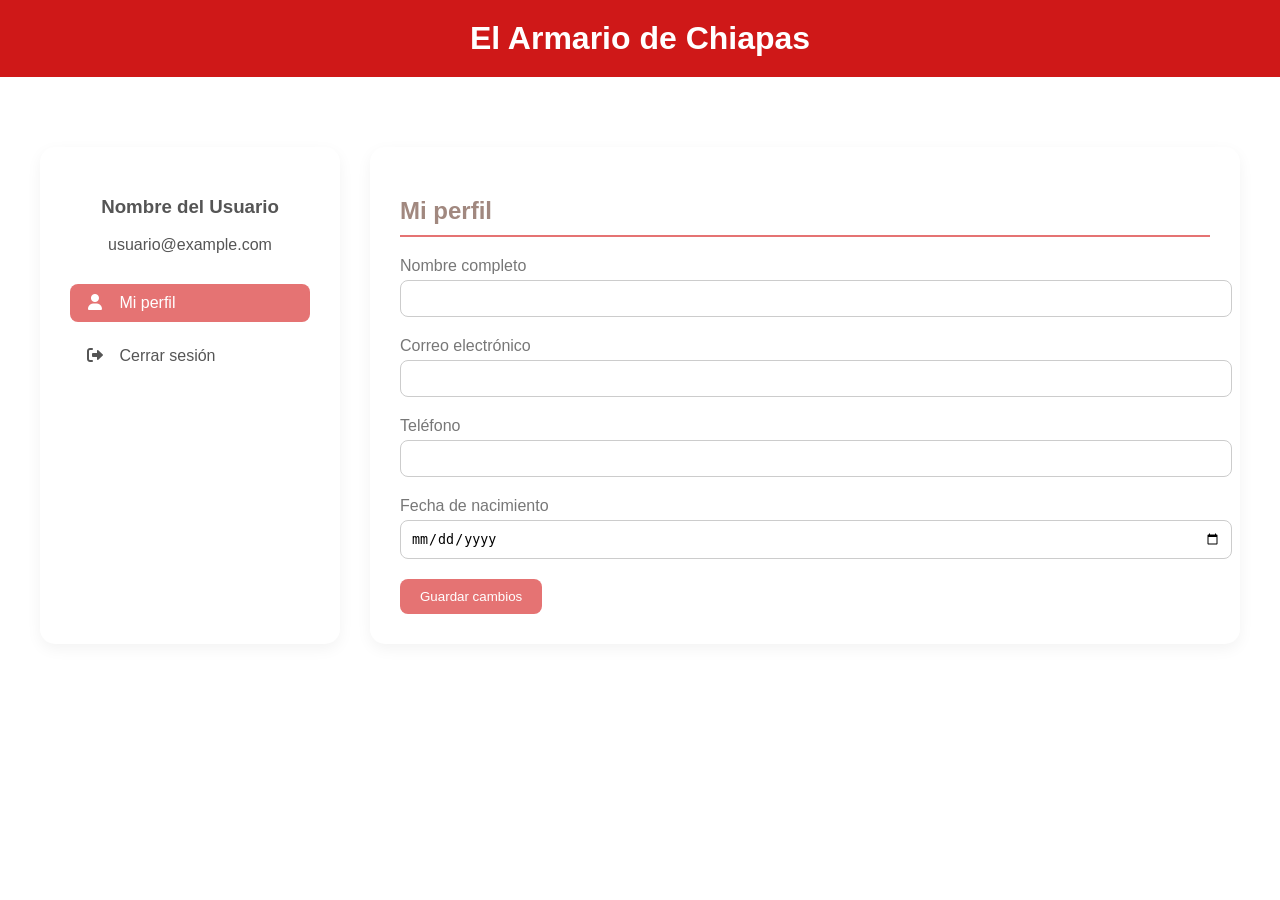
<file: src/cuenta.html>
<!DOCTYPE html>
<html lang="es">
<head>
  <meta charset="UTF-8">
  <meta name="viewport" content="width=device-width, initial-scale=1.0">
  <title>Mi Cuenta - Armario de Chiapas</title>
  <link rel="stylesheet" href="https://cdnjs.cloudflare.com/ajax/libs/font-awesome/6.0.0-beta3/css/all.min.css">
  <style>
    body {
      font-family: 'Arial', sans-serif;
      margin: 0;
      padding: 0;
      background-color: #FFFFFF;
      color: #555555;
    }

    /* Nuevo encabezado */
    header {
      text-align: center;
      padding: 20px;
      background-color: #cf1818;
    }

    header a {
      text-decoration: none;
      color: white;
      font-size: 32px;
      font-weight: bold;
    }

    .account-container {
      max-width: 1200px;
      margin: 50px auto;
      padding: 20px;
      display: grid;
      grid-template-columns: 300px 1fr;
      gap: 30px;
    }
    .account-sidebar, .account-content {
      background: white;
      border-radius: 15px;
      padding: 30px;
      box-shadow: 0 5px 15px rgba(0,0,0,0.05);
    }
    .user-info {
      text-align: center;
      margin-bottom: 30px;
    }
    .user-info img {
      width: 100px;
      height: 100px;
      border-radius: 50%;
      object-fit: cover;
      margin-bottom: 15px;
      border: 3px solid #E57373;
    }
    .account-menu {
      list-style: none;
      padding: 0;
    }
    .account-menu li {
      margin-bottom: 15px;
    }
    .account-menu a {
      display: block;
      padding: 10px 15px;
      color: #555555;
      text-decoration: none;
      border-radius: 8px;
      transition: all 0.3s ease;
    }
    .account-menu a:hover, .account-menu a.active {
      background: #E57373;
      color: white;
    }
    .account-menu i {
      margin-right: 10px;
      width: 20px;
      text-align: center;
    }
    .section-title {
      color: #A1887F;
      border-bottom: 2px solid #E57373;
      padding-bottom: 10px;
      margin-bottom: 20px;
    }
    .form-group {
      margin-bottom: 20px;
    }
    .form-group label {
      display: block;
      margin-bottom: 5px;
      color: #777;
    }
    .form-group input {
      width: 100%;
      padding: 10px;
      border: 1px solid #ccc;
      border-radius: 8px;
    }
    .save-btn {
      background-color: #E57373;
      color: white;
      padding: 10px 20px;
      border: none;
      border-radius: 8px;
      cursor: pointer;
      transition: background 0.3s ease;
    }
    .save-btn:hover {
      background-color: #d65656;
    }
  </style>
</head>
<body>

  <!-- Nuevo encabezado -->
  <header>
    <a href="success.html">El Armario de Chiapas</a>
  </header>

  <div class="account-container">
    <div class="account-sidebar">
      <div class="user-info">
        
        <h3 id="userName">Nombre del Usuario</h3>
        <p id="userEmail">usuario@example.com</p>
      </div>
      
      <ul class="account-menu">
        <li><a href="#" class="active"><i class="fas fa-user"></i> Mi perfil</a></li>
        <li><a href="#" id="cerrarSesion"><i class="fas fa-sign-out-alt"></i> Cerrar sesión</a></li>
      </ul>
    </div>

    <div class="account-content">
      <h2 class="section-title">Mi perfil</h2>

      <form id="perfilForm">
        <div class="form-group">
          <label>Nombre completo</label>
          <input type="text" id="nombre" required>
        </div>

        <div class="form-group">
          <label>Correo electrónico</label>
          <input type="email" id="correo" required>
        </div>

        <div class="form-group">
          <label>Teléfono</label>
          <input type="tel" id="telefono" required>
        </div>

        <div class="form-group">
          <label>Fecha de nacimiento</label>
          <input type="date" id="fecha" required>
        </div>

        <button type="submit" class="save-btn">Guardar cambios</button>
      </form>
    </div>
  </div>

  <script>
    // Cerrar sesión
    document.getElementById('cerrarSesion').addEventListener('click', function(e) {
      e.preventDefault();
      alert('Se cerró sesión exitosamente');
      window.location.href = 'index.html';
    });

    // Guardar cambios en localStorage
    document.getElementById('perfilForm').addEventListener('submit', function(e) {
      e.preventDefault();

      const nombre = document.getElementById('nombre').value;
      const correo = document.getElementById('correo').value;
      const telefono = document.getElementById('telefono').value;
      const fecha = document.getElementById('fecha').value;

      localStorage.setItem('nombre', nombre);
      localStorage.setItem('correo', correo);
      localStorage.setItem('telefono', telefono);
      localStorage.setItem('fecha', fecha);

      document.getElementById('userName').innerText = nombre;
      document.getElementById('userEmail').innerText = correo;

      alert('¡Cambios guardados exitosamente!');
    });

    // Cargar datos guardados al abrir la página
    window.addEventListener('load', function() {
      if (localStorage.getItem('nombre')) {
        document.getElementById('nombre').value = localStorage.getItem('nombre');
        document.getElementById('userName').innerText = localStorage.getItem('nombre');
      }
      if (localStorage.getItem('correo')) {
        document.getElementById('correo').value = localStorage.getItem('correo');
        document.getElementById('userEmail').innerText = localStorage.getItem('correo');
      }
      if (localStorage.getItem('telefono')) {
        document.getElementById('telefono').value = localStorage.getItem('telefono');
      }
      if (localStorage.getItem('fecha')) {
        document.getElementById('fecha').value = localStorage.getItem('fecha');
      }
    });
  </script>

</body>
</html>
</file>
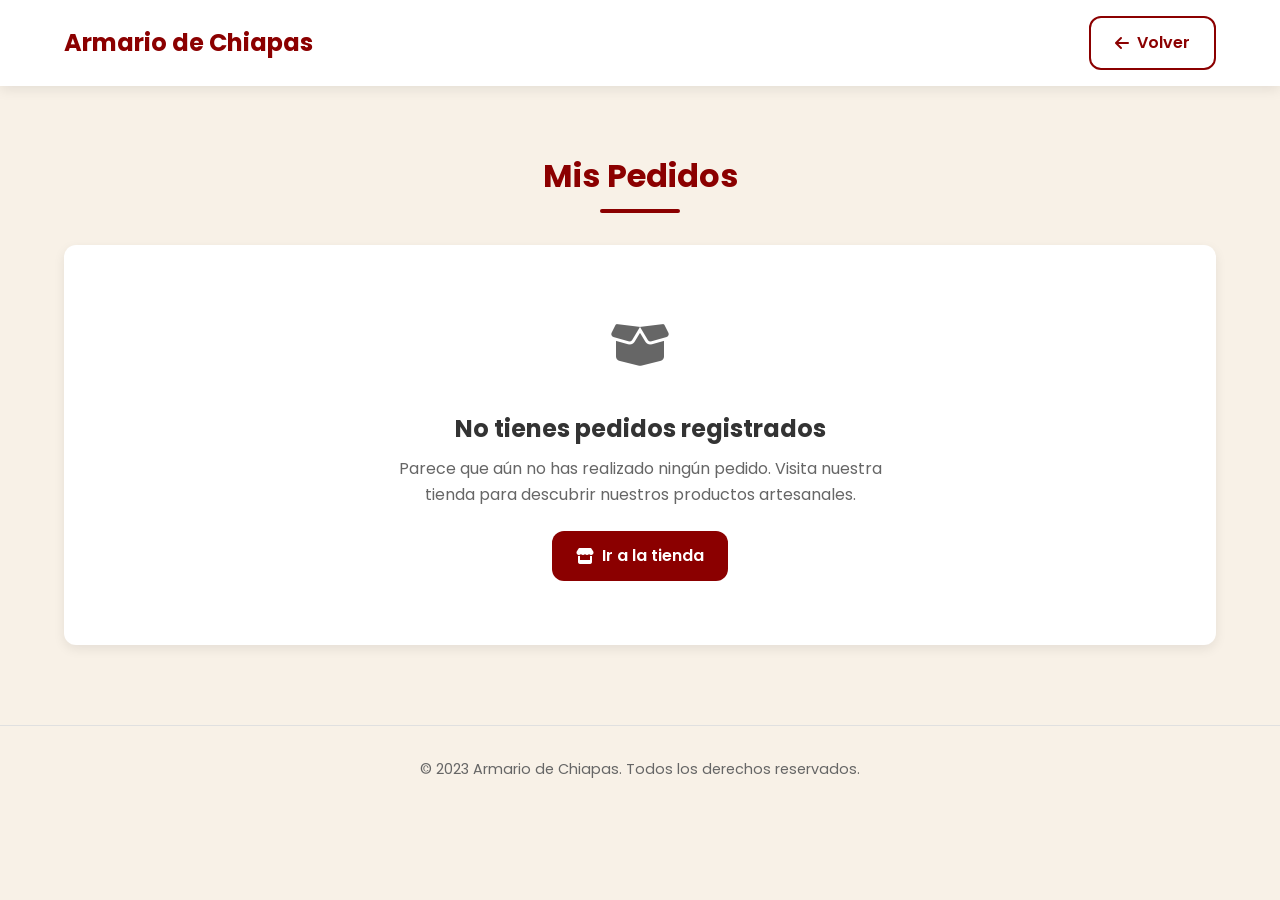
<file: src/pedidos.html>
<!DOCTYPE html>
<html lang="es">
<head>
  <meta charset="UTF-8">
  <meta name="viewport" content="width=device-width, initial-scale=1.0">
  <title>Mis Pedidos - Armario de Chiapas</title>
  <link href="https://fonts.googleapis.com/css2?family=Poppins:wght@300;400;500;600;700&display=swap" rel="stylesheet">
  <link rel="stylesheet" href="https://cdnjs.cloudflare.com/ajax/libs/font-awesome/6.0.0/css/all.min.css">
  <style>
    :root {
      --primary-color: #8B0000;
      --primary-dark: #6d0000;
      --secondary-color: #f8f1e7;
      --text-color: #333;
      --light-text: #666;
      --border-color: #e0e0e0;
      --success-color: #065f46;
      --success-bg: #d1fae5;
      --warning-color: #92400e;
      --warning-bg: #fef3c7;
      --info-color: #1e40af;
      --info-bg: #dbeafe;
      --white: #ffffff;
      --shadow: 0 4px 12px rgba(0, 0, 0, 0.08);
      --radius: 12px;
    }
    
    * {
      margin: 0;
      padding: 0;
      box-sizing: border-box;
    }
    
    body {
      font-family: 'Poppins', sans-serif;
      background-color: var(--secondary-color);
      color: var(--text-color);
      line-height: 1.6;
      padding: 0;
      margin: 0;
    }
    
    .container {
      max-width: 1200px;
      margin: 0 auto;
      padding: 2rem 1.5rem;
    }
    
    header {
      background-color: var(--white);
      box-shadow: var(--shadow);
      padding: 1rem 0;
      position: sticky;
      top: 0;
      z-index: 100;
    }
    
    .header-content {
      display: flex;
      justify-content: space-between;
      align-items: center;
      max-width: 1200px;
      margin: 0 auto;
      padding: 0 1.5rem;
    }
    
    .logo {
      font-size: 1.5rem;
      font-weight: 700;
      color: var(--primary-color);
      text-decoration: none;
    }
    
    h1 {
      text-align: center;
      margin: 2rem 0;
      color: var(--primary-color);
      font-size: 2rem;
      position: relative;
    }
    
    h1::after {
      content: '';
      display: block;
      width: 80px;
      height: 4px;
      background: var(--primary-color);
      margin: 0.5rem auto;
      border-radius: 2px;
    }
    
    .orders-container {
      display: grid;
      gap: 1.5rem;
    }
    
    .order-card {
      background-color: var(--white);
      border-radius: var(--radius);
      box-shadow: var(--shadow);
      overflow: hidden;
      transition: transform 0.3s ease, box-shadow 0.3s ease;
    }
    
    .order-card:hover {
      transform: translateY(-5px);
      box-shadow: 0 8px 20px rgba(0, 0, 0, 0.12);
    }
    
    .order-header {
      display: flex;
      justify-content: space-between;
      align-items: center;
      padding: 1.25rem;
      background-color: var(--primary-color);
      color: var(--white);
    }
    
    .order-id {
      font-weight: 600;
      font-size: 1.1rem;
    }
    
    .order-date {
      font-size: 0.9rem;
      opacity: 0.9;
    }
    
    .order-status {
      padding: 0.5rem 1rem;
      border-radius: 20px;
      font-weight: 600;
      font-size: 0.85rem;
      text-transform: uppercase;
      letter-spacing: 0.5px;
    }
    
    .status-pending {
      background-color: var(--warning-bg);
      color: var(--warning-color);
    }
    
    .status-shipped {
      background-color: var(--info-bg);
      color: var(--info-color);
    }
    
    .status-completed {
      background-color: var(--success-bg);
      color: var(--success-color);
    }
    
    .order-body {
      padding: 1.5rem;
    }
    
    .order-items {
      margin-bottom: 1.5rem;
    }
    
    .order-item {
      display: flex;
      justify-content: space-between;
      padding: 0.75rem 0;
      border-bottom: 1px solid var(--border-color);
      align-items: center;
    }
    
    .order-item:last-child {
      border-bottom: none;
    }
    
    .item-info {
      display: flex;
      align-items: center;
      gap: 1rem;
    }
    
    .item-image {
      width: 60px;
      height: 60px;
      border-radius: 8px;
      object-fit: cover;
      border: 1px solid var(--border-color);
    }
    
    .item-name {
      font-weight: 500;
    }
    
    .item-quantity {
      color: var(--light-text);
      font-size: 0.9rem;
    }
    
    .item-price {
      font-weight: 600;
    }
    
    .order-footer {
      display: flex;
      justify-content: space-between;
      align-items: center;
      padding: 1.25rem;
      background-color: rgba(139, 0, 0, 0.05);
      border-top: 1px solid var(--border-color);
    }
    
    .order-total {
      font-weight: 700;
      font-size: 1.2rem;
      color: var(--primary-color);
    }
    
    .order-actions {
      display: flex;
      gap: 0.75rem;
    }
    
    .btn {
      display: inline-flex;
      align-items: center;
      justify-content: center;
      padding: 0.75rem 1.5rem;
      border-radius: var(--radius);
      font-weight: 600;
      text-decoration: none;
      cursor: pointer;
      transition: all 0.3s ease;
      border: none;
      font-family: inherit;
      gap: 0.5rem;
    }
    
    .btn-primary {
      background-color: var(--primary-color);
      color: var(--white);
    }
    
    .btn-primary:hover {
      background-color: var(--primary-dark);
      transform: translateY(-2px);
    }
    
    .btn-outline {
      background-color: transparent;
      color: var(--primary-color);
      border: 2px solid var(--primary-color);
    }
    
    .btn-outline:hover {
      background-color: rgba(139, 0, 0, 0.1);
    }
    
    .btn-details {
      background-color: var(--white);
      color: var(--primary-color);
      border: 2px solid var(--primary-color);
      padding: 0.5rem 1rem;
    }
    
    .btn-details:hover {
      background-color: rgba(139, 0, 0, 0.1);
    }
    
    .btn-tracking {
      background-color: var(--primary-color);
      color: var(--white);
      padding: 0.5rem 1rem;
    }
    
    .btn-tracking:hover {
      background-color: var(--primary-dark);
    }
    
    .empty-orders {
      text-align: center;
      padding: 4rem 2rem;
      background-color: var(--white);
      border-radius: var(--radius);
      box-shadow: var(--shadow);
    }
    
    .empty-icon {
      font-size: 3rem;
      color: var(--light-text);
      margin-bottom: 1.5rem;
    }
    
    .empty-title {
      font-size: 1.5rem;
      margin-bottom: 0.5rem;
      color: var(--text-color);
    }
    
    .empty-text {
      color: var(--light-text);
      margin-bottom: 1.5rem;
      max-width: 500px;
      margin-left: auto;
      margin-right: auto;
    }
    
    .footer {
      text-align: center;
      padding: 2rem 0;
      margin-top: 3rem;
      color: var(--light-text);
      font-size: 0.9rem;
      border-top: 1px solid var(--border-color);
    }
    
    /* Modal de detalles del pedido */
    .modal {
      display: none;
      position: fixed;
      top: 0;
      left: 0;
      width: 100%;
      height: 100%;
      background-color: rgba(0, 0, 0, 0.5);
      z-index: 1000;
      justify-content: center;
      align-items: center;
    }
    
    .modal-content {
      background-color: var(--white);
      border-radius: var(--radius);
      width: 90%;
      max-width: 800px;
      max-height: 90vh;
      overflow-y: auto;
      box-shadow: var(--shadow);
      animation: fadeIn 0.3s ease;
    }
    
    .modal-header {
      padding: 1.5rem;
      border-bottom: 1px solid var(--border-color);
      display: flex;
      justify-content: space-between;
      align-items: center;
    }
    
    .modal-title {
      font-size: 1.25rem;
      color: var(--primary-color);
      display: flex;
      align-items: center;
      gap: 0.5rem;
    }
    
    .close-modal {
      background: none;
      border: none;
      font-size: 1.5rem;
      cursor: pointer;
      color: var(--light-text);
    }
    
    .modal-body {
      padding: 1.5rem;
    }
    
    .order-details-section {
      margin-bottom: 1.5rem;
    }
    
    .order-details-title {
      font-size: 1rem;
      font-weight: 600;
      margin-bottom: 0.75rem;
      color: var(--primary-color);
      display: flex;
      align-items: center;
      gap: 0.5rem;
    }
    
    .order-details-info {
      background-color: rgba(139, 0, 0, 0.05);
      padding: 1rem;
      border-radius: 8px;
    }
    
    .detail-row {
      display: flex;
      justify-content: space-between;
      margin-bottom: 0.5rem;
    }
    
    .detail-label {
      font-weight: 500;
      color: var(--light-text);
    }
    
    .detail-value {
      font-weight: 600;
    }
    
    /* Timeline de seguimiento */
    .timeline {
      position: relative;
      margin: 2rem 0;
      padding-left: 1.5rem;
    }
    
    .timeline::before {
      content: '';
      position: absolute;
      left: 7px;
      top: 0;
      bottom: 0;
      width: 2px;
      background: var(--border-color);
    }
    
    .timeline-step {
      position: relative;
      margin-bottom: 1.5rem;
      padding-left: 1.5rem;
    }
    
    .timeline-step:last-child {
      margin-bottom: 0;
    }
    
    .timeline-dot {
      position: absolute;
      left: 0;
      top: 0;
      width: 16px;
      height: 16px;
      border-radius: 50%;
      background: var(--border-color);
      z-index: 1;
    }
    
    .timeline-step.active .timeline-dot {
      background: var(--primary-color);
      box-shadow: 0 0 0 4px rgba(139, 0, 0, 0.1);
    }
    
    .timeline-step.completed .timeline-dot {
      background: var(--success-color);
      box-shadow: 0 0 0 4px rgba(5, 95, 70, 0.1);
    }
    
    .timeline-content {
      padding: 0.5rem 0;
    }
    
    .timeline-title {
      font-weight: 600;
      margin-bottom: 0.25rem;
    }
    
    .timeline-date {
      font-size: 0.85rem;
      color: var(--light-text);
    }
    
    .timeline-description {
      font-size: 0.9rem;
      margin-bottom: 0.25rem;
    }
    
    .tracking-info {
      background: rgba(139, 0, 0, 0.05);
      padding: 1rem;
      border-radius: 8px;
      margin-top: 1rem;
    }
    
    .tracking-number {
      font-weight: 600;
      color: var(--primary-color);
    }
    
    .carrier-info {
      margin-top: 0.5rem;
      font-size: 0.9rem;
    }
    
    @keyframes fadeIn {
      from { opacity: 0; transform: translateY(20px); }
      to { opacity: 1; transform: translateY(0); }
    }
    
    @media (max-width: 768px) {
      .order-header {
        flex-direction: column;
        align-items: flex-start;
        gap: 0.5rem;
      }
      
      .order-footer {
        flex-direction: column;
        gap: 1rem;
        align-items: flex-start;
      }
      
      .order-actions {
        width: 100%;
        flex-direction: column;
      }
      
      .btn {
        width: 100%;
      }
      
      .modal-content {
        width: 95%;
      }
    }
  </style>
</head>
<body>
  <header>
    <div class="header-content">
      <a href="success.html" class="logo">Armario de Chiapas</a>
      <nav>
        <a href="success.html" class="btn btn-outline">
          <i class="fas fa-arrow-left"></i> Volver
        </a>
      </nav>
    </div>
  </header>

  <div class="container">
    <h1>Mis Pedidos</h1>
    
    <div class="orders-container" id="orders-container">
      <!-- Los pedidos se cargarán aquí dinámicamente -->
    </div>
  </div>

  <!-- Modal de detalles del pedido -->
  <div class="modal" id="order-details-modal">
    <div class="modal-content">
      <div class="modal-header">
        <h3 class="modal-title"><i class="fas fa-receipt"></i> Detalles del Pedido</h3>
        <button class="close-modal" data-modal="order-details-modal">&times;</button>
      </div>
      <div class="modal-body" id="order-details-content">
        <!-- El contenido se cargará dinámicamente -->
      </div>
    </div>
  </div>

  <!-- Modal de seguimiento -->
  <div class="modal" id="tracking-modal">
    <div class="modal-content">
      <div class="modal-header">
        <h3 class="modal-title"><i class="fas fa-truck"></i> Seguimiento de Pedido</h3>
        <button class="close-modal" data-modal="tracking-modal">&times;</button>
      </div>
      <div class="modal-body" id="tracking-content">
        <!-- El contenido se cargará dinámicamente -->
      </div>
    </div>
  </div>

  <footer class="footer">
    <p>&copy; 2023 Armario de Chiapas. Todos los derechos reservados.</p>
  </footer>

  <script>
    document.addEventListener('DOMContentLoaded', function() {
      const ordersContainer = document.getElementById('orders-container');
      let orders = JSON.parse(localStorage.getItem('orders')) || [];
      
      // Generar un número de guía aleatorio
      function generateTrackingNumber() {
        const letters = 'ABCDEFGHIJKLMNOPQRSTUVWXYZ';
        const randomLetters = letters.charAt(Math.floor(Math.random() * letters.length)) + 
                             letters.charAt(Math.floor(Math.random() * letters.length));
        const randomNumbers = Math.floor(1000000000 + Math.random() * 9000000000);
        return randomLetters + randomNumbers.toString().substring(0, 9);
      }
      
      // Generar una fecha futura aleatoria para eventos de seguimiento
      function generateFutureDate(days, hours) {
        const date = new Date();
        date.setDate(date.getDate() + days);
        date.setHours(date.getHours() + hours);
        return date;
      }
      
      // Formatear fecha para mostrar
      function formatDate(date) {
        return date.toLocaleDateString('es-MX', { 
          day: 'numeric', 
          month: 'long', 
          hour: '2-digit', 
          minute: '2-digit' 
        });
      }
      
      // Simular timeline de seguimiento al estilo Mercado Libre
      function generateTrackingTimeline(orderDate) {
        const timeline = [];
        const date = new Date(orderDate);
        
        // Paso 1: Pedido realizado
        timeline.push({
          status: 'Pedido realizado',
          description: 'Hemos recibido tu pedido',
          date: formatDate(date),
          completed: true,
          current: false
        });
        
        // Paso 2: Pedido confirmado (1-3 horas después)
        const confirmedDate = new Date(date);
        confirmedDate.setHours(date.getHours() + Math.floor(Math.random() * 3) + 1);
        timeline.push({
          status: 'Pedido confirmado',
          description: 'Hemos confirmado tu pago y estamos preparando tu pedido',
          date: formatDate(confirmedDate),
          completed: true,
          current: false
        });
        
        // Paso 3: Pedido empacado (al día siguiente por la mañana)
        const packedDate = new Date(confirmedDate);
        packedDate.setDate(packedDate.getDate() + 1);
        packedDate.setHours(9, 15, 0);
        timeline.push({
          status: 'Pedido empacado',
          description: 'Tu pedido está listo para enviarse',
          date: formatDate(packedDate),
          completed: true,
          current: false
        });
        
        // Paso 4: En camino (mismo día por la tarde)
        const shippedDate = new Date(packedDate);
        shippedDate.setHours(14, 30, 0);
        timeline.push({
          status: 'En camino',
          description: 'Tu pedido ha sido enviado',
          date: formatDate(shippedDate),
          completed: true,
          current: true
        });
        
        // Paso 5: En tránsito (1-2 días después)
        const transitDate = new Date(shippedDate);
        transitDate.setDate(transitDate.getDate() + Math.floor(Math.random() * 2) + 1);
        timeline.push({
          status: 'En tránsito',
          description: 'Tu pedido está en camino a la ciudad de destino',
          date: formatDate(transitDate),
          completed: false,
          current: false
        });
        
        // Paso 6: En centro de distribución (1 día después)
        const distributionDate = new Date(transitDate);
        distributionDate.setDate(distributionDate.getDate() + 1);
        timeline.push({
          status: 'En centro de distribución',
          description: 'Tu pedido ha llegado a la ciudad de destino',
          date: formatDate(distributionDate),
          completed: false,
          current: false
        });
        
        // Paso 7: En reparto (mismo día por la tarde)
        const deliveryDate = new Date(distributionDate);
        deliveryDate.setHours(15, 0, 0);
        timeline.push({
          status: 'En reparto',
          description: 'Tu pedido está siendo entregado',
          date: formatDate(deliveryDate),
          completed: false,
          current: false
        });
        
        // Paso 8: Entregado (1 día después)
        const deliveredDate = new Date(deliveryDate);
        deliveredDate.setDate(deliveredDate.getDate() + 1);
        timeline.push({
          status: 'Entregado',
          description: 'Tu pedido ha sido entregado',
          date: formatDate(deliveredDate),
          completed: false,
          current: false
        });
        
        return timeline;
      }
      
      // Función para actualizar el estado de un pedido en localStorage
      function updateOrderStatus(orderId, newStatus) {
        const updatedOrders = orders.map(order => {
          if (order.id === orderId) {
            return { ...order, status: newStatus };
          }
          return order;
        });
        
        localStorage.setItem('orders', JSON.stringify(updatedOrders));
        orders = updatedOrders;
      }
      
      // Función para obtener la imagen del producto desde el localStorage
      function getProductImage(productName) {
        // Intenta obtener la imagen del pedido guardado
        const orderWithImage = orders.find(order => 
          order.items.some(item => item.name === productName && item.image)
        );
        
        if (orderWithImage) {
          const productItem = orderWithImage.items.find(item => item.name === productName);
          return productItem.image;
        }
        
        // Si no se encuentra, usa un mapeo de imágenes por defecto
        const defaultImages = {
          "Camisa bordada": "https://via.placeholder.com/150/8B0000/FFFFFF?text=Camisa",
          "Pantalón tradicional": "https://via.placeholder.com/150/8B0000/FFFFFF?text=Pantalón",
          "Vestido artesanal": "https://via.placeholder.com/150/8B0000/FFFFFF?text=Vestido",
          "Rebozo chiapaneco": "https://via.placeholder.com/150/8B0000/FFFFFF?text=Rebozo",
          "Comiseta tradicional de algodón": "https://via.placeholder.com/150/8B0000/FFFFFF?text=Comiseta"
        };
        
        return defaultImages[productName] || 'https://via.placeholder.com/150/8B0000/FFFFFF?text=Producto';
      }

      // Función para mostrar los detalles del pedido en el modal
      function showOrderDetails(order) {
        const modal = document.getElementById('order-details-modal');
        const content = document.getElementById('order-details-content');
        
        // Generar HTML para los items del pedido
        let itemsHTML = '';
        order.items.forEach(item => {
          const productImage = item.image || getProductImage(item.name);
          itemsHTML += `
            <div class="order-item" style="padding: 0.75rem 0; border-bottom: 1px solid var(--border-color);">
              <div class="item-info" style="display: flex; align-items: center; gap: 1rem;">
                <img src="${productImage}" alt="${item.name}" style="width: 60px; height: 60px; border-radius: 8px; object-fit: cover; border: 1px solid var(--border-color);">
                <div>
                  <div style="font-weight: 500;">${item.name}</div>
                  <div style="color: var(--light-text); font-size: 0.9rem;">
                    Talla: ${item.size || 'Única'} • Cantidad: ${item.quantity}
                  </div>
                  <div style="font-weight: 600; margin-top: 0.25rem;">$${(item.price * item.quantity).toFixed(2)}</div>
                </div>
              </div>
            </div>
          `;
        });
        
        // Determinar la clase CSS según el estado
        let statusClass = 'status-pending';
        let statusText = 'Pendiente';
        
        if (order.status === 'Enviado') {
          statusClass = 'status-shipped';
          statusText = 'Enviado';
        } else if (order.status === 'Completado') {
          statusClass = 'status-completed';
          statusText = 'Completado';
        }
        
        // Construir el contenido del modal
        content.innerHTML = `
          <div class="order-details-section">
            <h4 class="order-details-title"><i class="fas fa-info-circle"></i> Información del Pedido</h4>
            <div class="order-details-info">
              <div class="detail-row">
                <span class="detail-label">Número de pedido:</span>
                <span class="detail-value">#${order.id}</span>
              </div>
              <div class="detail-row">
                <span class="detail-label">Fecha:</span>
                <span class="detail-value">${order.date}</span>
              </div>
              <div class="detail-row">
                <span class="detail-label">Estado:</span>
                <span class="detail-value">
                  <span class="order-status ${statusClass}" style="display: inline-block; padding: 0.25rem 0.75rem;">
                    ${statusText}
                  </span>
                </span>
              </div>
              <div class="detail-row">
                <span class="detail-label">Total:</span>
                <span class="detail-value">$${order.total.toFixed(2)}</span>
              </div>
              ${order.paymentMethod ? `
                <div class="detail-row">
                  <span class="detail-label">Método de pago:</span>
                  <span class="detail-value">${order.paymentMethod}</span>
                </div>
              ` : ''}
            </div>
          </div>
          
          <div class="order-details-section">
            <h4 class="order-details-title"><i class="fas fa-box-open"></i> Productos (${order.items.length})</h4>
            <div>
              ${itemsHTML}
            </div>
          </div>
          
          <div class="order-details-section">
            <div style="display: flex; justify-content: center;">
              <button class="btn btn-tracking" id="view-tracking" data-order-id="${order.id}">
                <i class="fas fa-truck"></i> Ver seguimiento de envío
              </button>
            </div>
          </div>
        `;
        
        // Agregar evento al botón de seguimiento
        document.getElementById('view-tracking').addEventListener('click', () => {
          showTrackingInfo(order);
          modal.style.display = 'none';
        });
        
        modal.style.display = 'flex';
      }
      
      // Función para mostrar la información de seguimiento
      function showTrackingInfo(order) {
        const modal = document.getElementById('tracking-modal');
        const content = document.getElementById('tracking-content');
        
        // Generar timeline de seguimiento si no existe
        if (!order.trackingTimeline) {
          order.trackingTimeline = generateTrackingTimeline(new Date());
          // Guardar en localStorage
          const updatedOrders = orders.map(o => {
            if (o.id === order.id) {
              return { ...o, trackingTimeline: order.trackingTimeline };
            }
            return o;
          });
          localStorage.setItem('orders', JSON.stringify(updatedOrders));
          orders = updatedOrders;
        }
        
        // Generar número de guía si no existe
        if (!order.trackingNumber) {
          order.trackingNumber = generateTrackingNumber();
          // Guardar en localStorage
          const updatedOrders = orders.map(o => {
            if (o.id === order.id) {
              return { ...o, trackingNumber: order.trackingNumber };
            }
            return o;
          });
          localStorage.setItem('orders', JSON.stringify(updatedOrders));
          orders = updatedOrders;
        }
        
        // Generar HTML para el timeline
        let timelineHTML = '';
        order.trackingTimeline.forEach((step, index) => {
          const isCompleted = index < order.trackingTimeline.findIndex(s => s.current) || step.completed;
          const isCurrent = step.current;
          
          timelineHTML += `
            <div class="timeline-step ${isCompleted ? 'completed' : ''} ${isCurrent ? 'active' : ''}">
              <div class="timeline-dot"></div>
              <div class="timeline-content">
                <div class="timeline-title">${step.status}</div>
                <div class="timeline-description">${step.description}</div>
                <div class="timeline-date">${step.date}</div>
                ${isCurrent ? `
                  <div class="tracking-info">
                    <div>
                      <strong>Número de guía:</strong> 
                      <span class="tracking-number">${order.trackingNumber}</span>
                    </div>
                    <div class="carrier-info">
                      <strong>Transportista:</strong> Estafeta
                    </div>
                  </div>
                ` : ''}
              </div>
            </div>
          `;
        });
        
        // Construir el contenido del modal
        content.innerHTML = `
          <div style="margin-bottom: 1.5rem;">
            <h4 style="font-size: 1.1rem; margin-bottom: 0.5rem;">Pedido #${order.id}</h4>
            <p style="color: var(--light-text);">Realizado el ${order.date}</p>
          </div>
          
          <div class="timeline">
            ${timelineHTML}
          </div>
          
          <div style="margin-top: 1.5rem; background: rgba(139, 0, 0, 0.05); padding: 1rem; border-radius: 8px;">
            <h4 style="font-size: 1rem; margin-bottom: 0.5rem; color: var(--primary-color);">
              <i class="fas fa-info-circle"></i> Información importante
            </h4>
            <p style="font-size: 0.9rem;">
              El tiempo de entrega estimado es de 3 a 5 días hábiles. Puedes rastrear tu paquete en el sitio web de Estafeta con el número de guía proporcionado.
            </p>
          </div>
        `;
        
        modal.style.display = 'flex';
      }

      // Cerrar modales al hacer clic en el botón de cerrar
      document.querySelectorAll('.close-modal').forEach(button => {
        button.addEventListener('click', function() {
          const modalId = this.getAttribute('data-modal');
          document.getElementById(modalId).style.display = 'none';
        });
      });
      
      // Cerrar modales al hacer clic fuera del contenido
      document.querySelectorAll('.modal').forEach(modal => {
        modal.addEventListener('click', function(e) {
          if (e.target === this) {
            this.style.display = 'none';
          }
        });
      });

      // Función para renderizar los pedidos
      function renderOrders() {
        ordersContainer.innerHTML = '';
        
        if (orders.length === 0) {
          ordersContainer.innerHTML = `
            <div class="empty-orders">
              <div class="empty-icon">
                <i class="fas fa-box-open"></i>
              </div>
              <h3 class="empty-title">No tienes pedidos registrados</h3>
              <p class="empty-text">Parece que aún no has realizado ningún pedido. Visita nuestra tienda para descubrir nuestros productos artesanales.</p>
              <a href="success.html" class="btn btn-primary">
                <i class="fas fa-store"></i> Ir a la tienda
              </a>
            </div>
          `;
          return;
        }

        // Mostrar pedidos en orden inverso (el más reciente primero)
        orders.slice().reverse().forEach(order => {
          const orderElement = document.createElement('div');
          orderElement.className = 'order-card';
          orderElement.id = `order-${order.id}`;
          
          let itemsHTML = '';
          order.items.forEach(item => {
            // Obtener la imagen del producto
            const productImage = item.image || getProductImage(item.name);
            
            itemsHTML += `
              <div class="order-item">
                <div class="item-info">
                  <img src="${productImage}" 
                       alt="${item.name}" class="item-image">
                  <div>
                    <div class="item-name">${item.name}</div>
                    <div class="item-quantity">Talla: ${item.size || 'Única'} • Cantidad: ${item.quantity}</div>
                  </div>
                </div>
                <div class="item-price">$${(item.price * item.quantity).toFixed(2)}</div>
              </div>
            `;
          });

          // Determinar la clase CSS según el estado
          let statusClass = 'status-pending';
          let statusText = 'Pendiente';
          
          if (order.status === 'Enviado') {
            statusClass = 'status-shipped';
            statusText = 'Enviado';
          } else if (order.status === 'Completado') {
            statusClass = 'status-completed';
            statusText = 'Completado';
          }

          orderElement.innerHTML = `
            <div class="order-header">
              <div>
                <div class="order-id">Pedido #${order.id}</div>
                <div class="order-date">${order.date}</div>
              </div>
              <span class="order-status ${statusClass}" id="status-${order.id}">
                ${statusText}
              </span>
            </div>
            
            <div class="order-body">
              <div class="order-items">
                ${itemsHTML}
              </div>
            </div>
            
            <div class="order-footer">
              <div class="order-total">
                Total: $${order.total.toFixed(2)}
              </div>
              <div class="order-actions">
                <button class="btn btn-details" data-order-id="${order.id}">
                  <i class="fas fa-eye"></i> Ver detalles
                </button>
              </div>
            </div>
          `;

          ordersContainer.appendChild(orderElement);
          
          // Agregar evento al botón de detalles
          orderElement.querySelector('.btn-details').addEventListener('click', () => {
            showOrderDetails(order);
          });
          
          // Si el pedido está pendiente, programar el cambio a "Enviado" después de 10 segundos
          if (order.status === 'Pendiente') {
            setTimeout(() => {
              updateOrderStatus(order.id, 'Enviado');
              
              // Actualizar la visualización
              const statusElement = document.getElementById(`status-${order.id}`);
              if (statusElement) {
                statusElement.textContent = 'Enviado';
                statusElement.className = 'order-status status-shipped';
              }
              
              // Opcional: Programar cambio a "Completado" después de otro tiempo
              setTimeout(() => {
                updateOrderStatus(order.id, 'Completado');
                
                const statusElement = document.getElementById(`status-${order.id}`);
                if (statusElement) {
                  statusElement.textContent = 'Completado';
                  statusElement.className = 'order-status status-completed';
                }
              }, 20000); // 20 segundos adicionales para completado
            }, 10000); // 10 segundos para enviado
          }
        });
      }

      // Inicializar la visualización de pedidos
      renderOrders();
    });
  </script>
</body>
</html>
</file>
